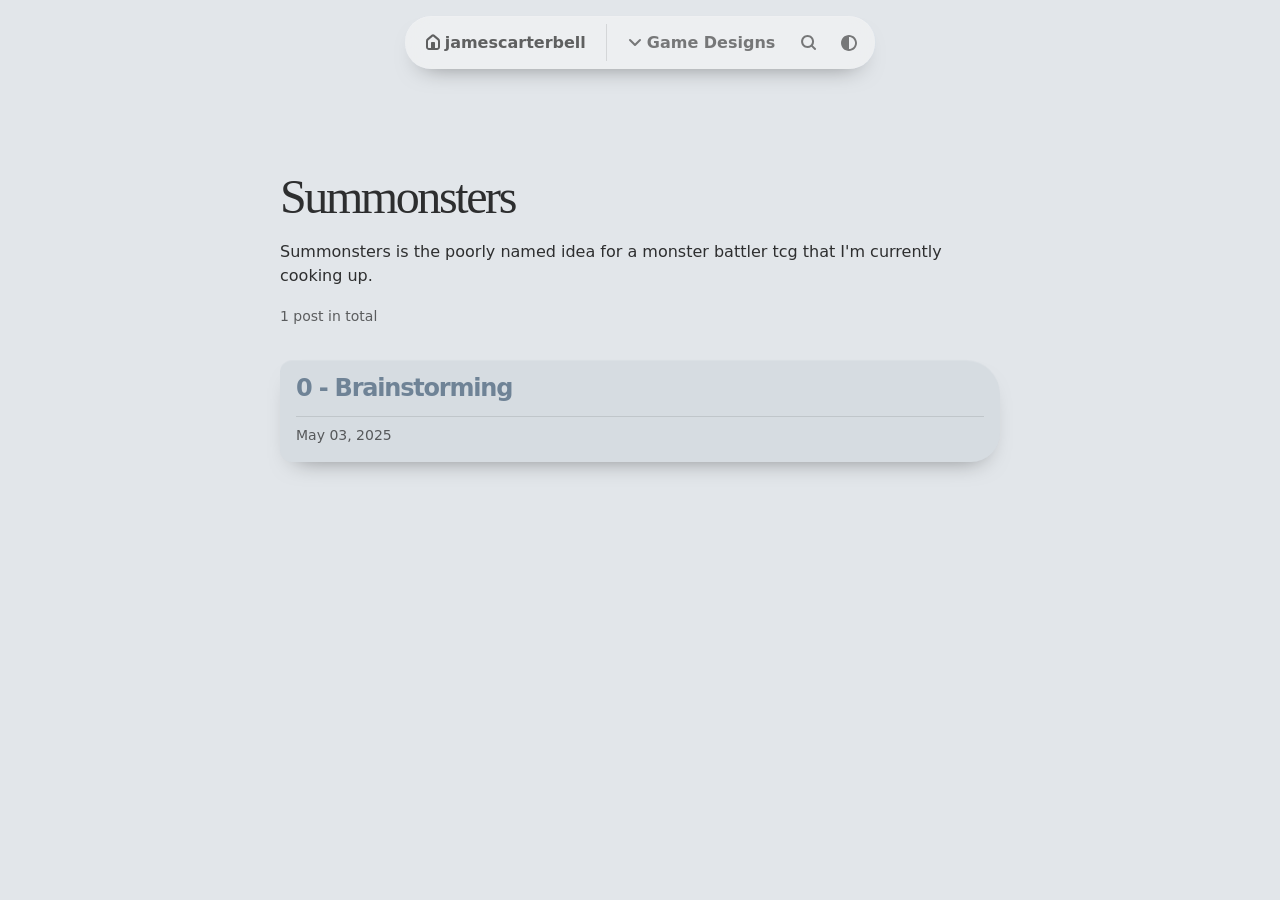
<file: summonsters/index.html>
<!DOCTYPE html>
<html xmlns="http://www.w3.org/1999/xhtml"  lang="en" >
<head>
	<!-- 2025-05-03 Sat 22:11 -->
	<meta charset="UTF-8" />
	<meta name="description" content="" />
	<meta name="viewport" content="width=device-width, initial-scale=1" />
	<meta name="theme-color" content="#9a9996" />
	<title>Summonsters - jamescarterbell</title>
	<link rel="canonical" href="https://jamescarterbell.github.io/summonsters/" /><link rel="icon" type="image/png" href="https://jamescarterbell.github.io/favicon.png" />

<link rel="apple-touch-icon" type="image/png" sizes="180x180" href="https://jamescarterbell.github.io/apple-touch-icon.png" />
<style type="text/css">
	:root {--accent-color: #6f8396;}</style>

			<link type="text/css" rel="stylesheet" href="https://jamescarterbell.github.io/style.css" />
			<script type="text/javascript" defer  src="https://jamescarterbell.github.io/closable.js"></script>
			<script type="text/javascript" defer  src="https://jamescarterbell.github.io/fuse.js"></script>
			<script type="text/javascript" defer  src="https://jamescarterbell.github.io/search-fuse.js"></script>
			<script type="text/javascript" defer  src="https://jamescarterbell.github.io/theme-switcher.js"></script>

	<meta property="og:site_name" content="jamescarterbell" />
	<meta property="og:title" content="Summonsters - jamescarterbell" />
	<meta property="og:url" content="https://jamescarterbell.github.io/summonsters/" />
	<meta property="og:description" content="" /><meta property="og:image" content="https://jamescarterbell.github.io/card.png" /><meta property="og:locale" content="en_US" />
</head>

<body>

		
<header id="site-nav">
	<nav>
		<a href="#main-content" tabindex="0">
			Skip to Main Content
		</a>
		<ul>
			<li id="home">
				<a href="https://jamescarterbell.github.io">
					<i class="icon"></i>jamescarterbell</a>
			</li>
			<li class="divider"></li><li>
						<details class="closable">
							<summary>Game Designs</summary>
							<ul>
										<li>
											<a href="https://jamescarterbell.github.io/summonsters/"class="active">Summonsters</a>
										</li></ul>
						</details>
			 		 </li>
				<li id="search">
					<button id="search-toggle" class="circle" title="Search">
						<i class="icon"></i>
					</button>
				</li>
				<li id="theme-switcher">
					<details class="closable">
						<summary class="circle" title="Theme">
							<i class="icon"></i>
						</summary>
						<ul>
							<li>
								<button class="circle" id="theme-light" title="Switch to Light Theme">
									<i class="icon"></i>
								</button>
							</li>
							<li>
								<button class="circle" id="theme-dark" title="Switch to Dark Theme">
									<i class="icon"></i>
								</button>
							</li>
							<li>
								<button class="circle" id="theme-system" title="Use System Theme">
									<i class="icon"></i>
								</button>
							</li>
						</ul>
					</details>
				</li>
		</ul>
	</nav>
		<div id="search-container">
			<label for="search-bar" class="visually-hidden">Search</label>
			<input id="search-bar" placeholder="Search for…" autocomplete="off" type="search" disabled>
			<div id="search-results-container">
				<div id="search-results"></div>
			</div>
		</div>
</header>
<main id="main-content">
		<h1>Summonsters</h1>

<p>Summonsters is the poorly named idea for a monster battler tcg that I'm currently cooking up.</p>




<p>
	<small>
		1 post in total
	</small>
</p>

<div id="article-list"><article  >
			<a href="https://jamescarterbell.github.io/summonsters/0-brainstorming/"></a>
			
			<h3>0 - Brainstorming</h3><div class="details">
					<small>
						<time datetime="2025-05-03T00:00:00+00:00" pubdate>May 03, 2025</time></small>
				</div></article>
</div>

		
	<span id="search-index" class="hidden">https://jamescarterbell.github.io/search_index.en.json</span>
	<span id="more-matches-text" class="hidden">$MATCHES more matches</span>

	</main>
	<footer id="site-footer">
</footer>


</body>
</html>
</file>
